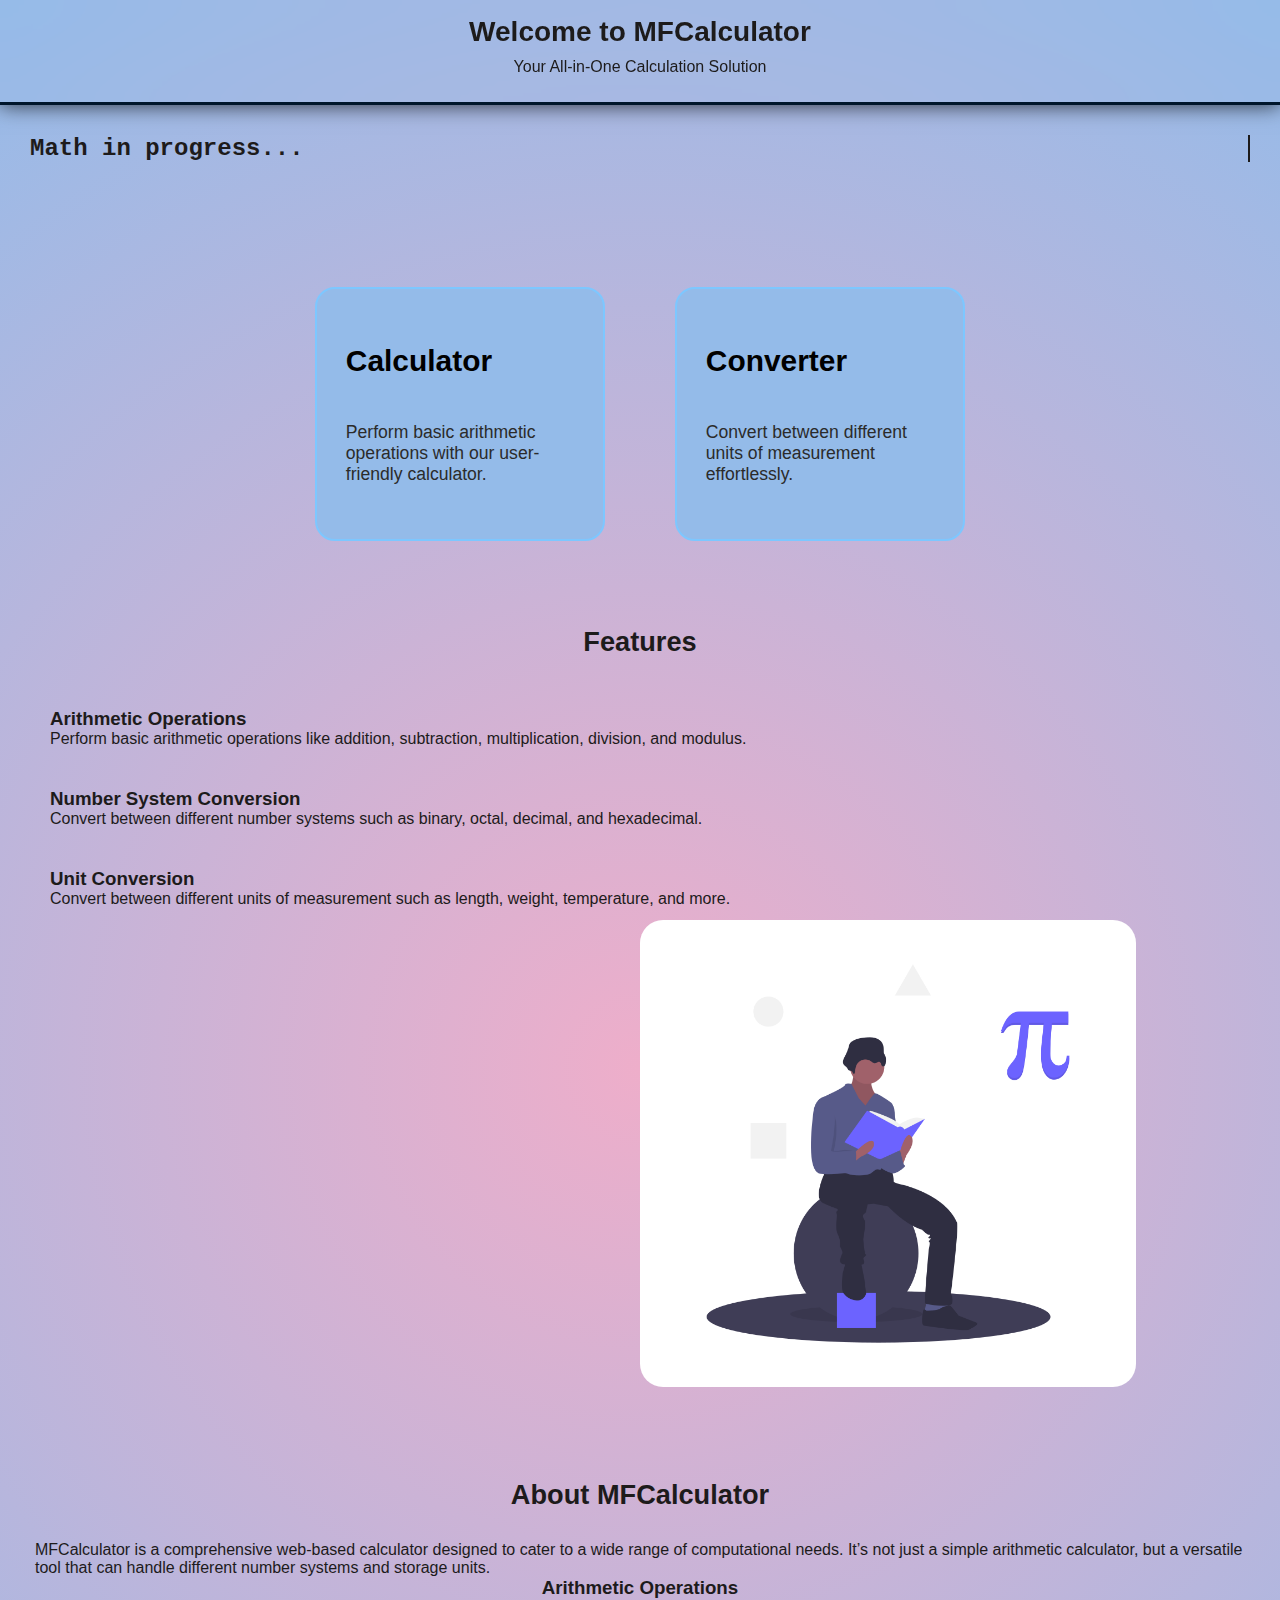
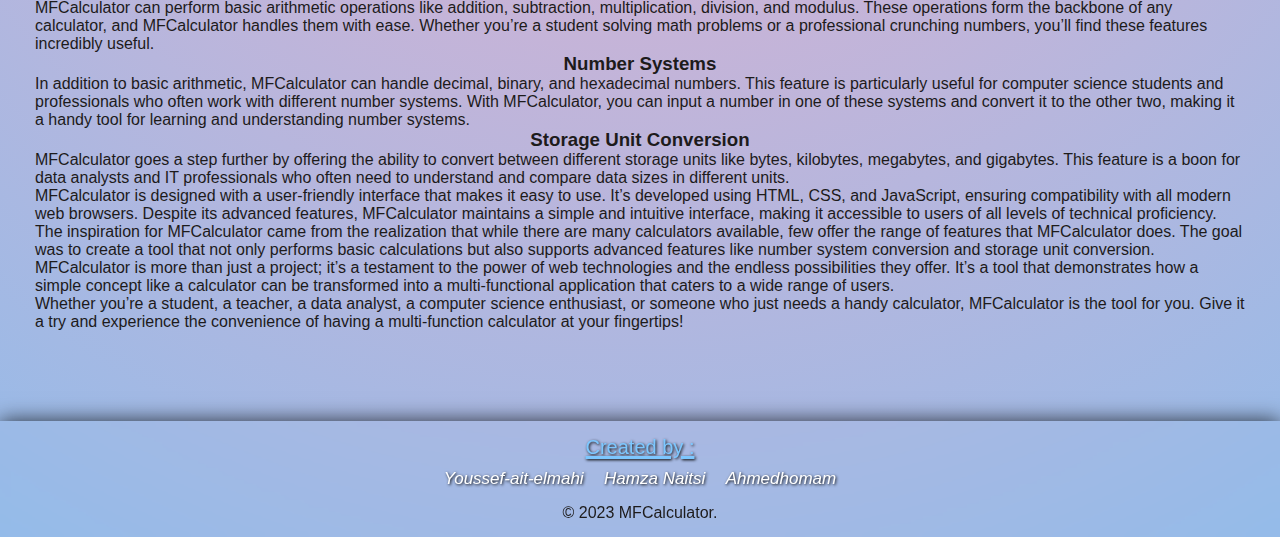
<file: index.html>
<!DOCTYPE html>
<html lang="en">
<head>
    <meta charset="UTF-8">
    <meta name="viewport" content="width=device-width, initial-scale=1.0">
    <meta name="msvalidate.01" content="D46DB8981D378E76984109F26022AD57" />
    <link rel="stylesheet" href="styles/style.css">
    <link rel="icon" href="icons/mfcicon.png">
    <link rel="stylesheet" href="https://fonts.googleapis.com/css2?family=Material+Symbols+Outlined:opsz,wght,FILL,GRAD@20..48,100..700,0..1,-50..200" />
    <title>MFCalculator</title>
</head>
<body>
    <header class="header">
        <h1 class="header-title">Welcome to MFCalculator</h1>
        <p class="header-subtitle">Your All-in-One Calculation Solution</p>
    </header>

    <main class="main">
        <div class="typewriter">Hello, world!</div>
        <section class="features">
            <div class="card">
                <div class="card-details">
                  <p class="text-title">Calculator</p>
                  <p class="text-body">Perform basic arithmetic operations with our user-friendly calculator.</p>
                </div>
                <a href="calculator.html" class="card-button">Go to Calculator</a>
              </div>
              <div class="card">
                <div class="card-details">
                  <p class="text-title">Converter</p>
                  <p class="text-body">Convert between different units of measurement effortlessly.</p>
                </div>
                <a href="converter.html" class="card-button">Go to Converter</a>
              </div>
        </section>
        <section id="features-2">
            <h2 class="title-fea">Features</h2>
            
            <div class="feature">
                <h3>Arithmetic Operations </h3>
                <p>Perform basic arithmetic operations like addition, subtraction, multiplication, division, and modulus.</p>
            </div>
            
            <div class="feature">
                <h3>Number System Conversion</h3>
                <p>Convert between different number systems such as binary, octal, decimal, and hexadecimal.</p>
            </div>
            <div class="feature">
                <h3>Unit Conversion</h3>
                <p>Convert between different units of measurement such as length, weight, temperature, and more.</p>
                <img class="img" src="icons/math.png" alt="math">
            </div>


            
        </section>
        <section class="about">
            <h2 class="about-title">About MFCalculator</h2>
            <p>MFCalculator is a comprehensive web-based calculator designed to cater to a wide range of computational needs. It’s not just a simple arithmetic calculator, but a versatile tool that can handle different number systems and storage units.</p>
            
            <h3>Arithmetic Operations</h3>
            <p>MFCalculator can perform basic arithmetic operations like addition, subtraction, multiplication, division, and modulus. These operations form the backbone of any calculator, and MFCalculator handles them with ease. Whether you’re a student solving math problems or a professional crunching numbers, you’ll find these features incredibly useful.</p>
            
            <h3>Number Systems</h3>
            <p>In addition to basic arithmetic, MFCalculator can handle decimal, binary, and hexadecimal numbers. This feature is particularly useful for computer science students and professionals who often work with different number systems. With MFCalculator, you can input a number in one of these systems and convert it to the other two, making it a handy tool for learning and understanding number systems.</p>
            
            <h3>Storage Unit Conversion</h3>
            <p>MFCalculator goes a step further by offering the ability to convert between different storage units like bytes, kilobytes, megabytes, and gigabytes. This feature is a boon for data analysts and IT professionals who often need to understand and compare data sizes in different units.</p>
            
            <p>MFCalculator is designed with a user-friendly interface that makes it easy to use. It’s developed using HTML, CSS, and JavaScript, ensuring compatibility with all modern web browsers. Despite its advanced features, MFCalculator maintains a simple and intuitive interface, making it accessible to users of all levels of technical proficiency.</p>
            
            <p>The inspiration for MFCalculator came from the realization that while there are many calculators available, few offer the range of features that MFCalculator does. The goal was to create a tool that not only performs basic calculations but also supports advanced features like number system conversion and storage unit conversion.</p>
            
            <p>MFCalculator is more than just a project; it’s a testament to the power of web technologies and the endless possibilities they offer. It’s a tool that demonstrates how a simple concept like a calculator can be transformed into a multi-functional application that caters to a wide range of users.</p>
            
            <p>Whether you’re a student, a teacher, a data analyst, a computer science enthusiast, or someone who just needs a handy calculator, MFCalculator is the tool for you. Give it a try and experience the convenience of having a multi-function calculator at your fingertips!</p>
        </section>
        </section>
    </main>

    <footer class="footer">
        <div class="p-f">
            <p class="footer-created">Created by :</p>
            <a class="footer-link" href="https://github.com/youssef-ait-elmahi" target="_blank" rel="noopener noreferrer">Youssef-ait-elmahi</a>
            <a class="footer-link" href="https://github.com/h01nait" target="_blank" rel="noopener noreferrer">Hamza Naitsi</a>
            <a class="footer-link" href="https://github.com/Ahmedkel" target="_blank" rel="noopener noreferrer">Ahmedhomam</a>
        </div>
            <span class="cr">
                © 2023 MFCalculator.
              </span>
    </footer>
    <script src="scripts/index.js"></script>
</body>
</html>
</file>
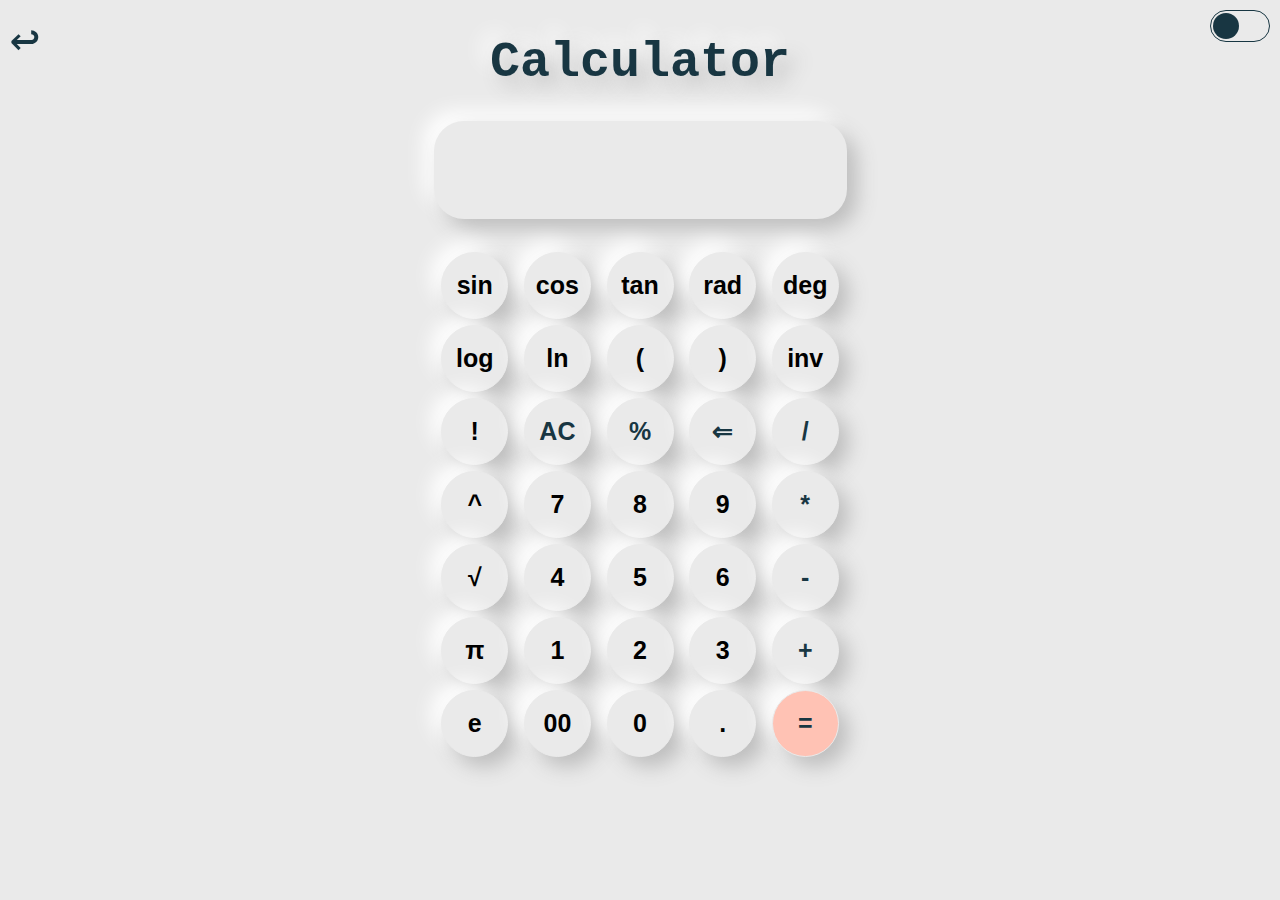
<file: calculator.html>
<!DOCTYPE html>
<html lang="en">
<head>
    <meta charset="UTF-8">
    <meta name="viewport" content="width=device-width, initial-scale=1.0">
    <title>MFCalculator</title>
    <link rel="icon" href="icons/mfcicon.png">
    <link id="theme" rel="stylesheet" href="styles/calculator.css">
    <link rel="stylesheet" href="https://fonts.googleapis.com/css2?family=Material+Symbols+Outlined:opsz,wght,FILL,GRAD@20..48,100..700,0..1,-50..200" />
</head>
<body>
    <header>
        <h1 class="calculator-title">Calculator</h1>
        <a href="index.html" class="back-link">↩</a>
        <button id="toggle" class="theme-toggle"></button>
    </header>
    <main>
        <div id="result" class="calculator-result"></div>
        <section class="p-button">
            <div>
                <button class="button" id="sin">sin</button>
                <button class="button" id="cos">cos</button>
                <button class="button" id="tan">tan</button>
                <button class="button" id="rad">rad</button>
                <button class="button" id="deg">deg</button>
            </div>
            <div>
                <button class="button" id="log">log</button>
                <button class="button" id="ln">ln</button>
                <button class="button" id="open-brac">(</button>
                <button class="button" id="close-brac">)</button>
                <button class="button" id="inv">inv</button>
            </div>
            <div>
                <button class="button" id="factorial">!</button>
                <button class="button" id="clear" onclick="clearCalculator()">AC</button>
                <button class="button" id="modulo">%</button>
                <button class="button" id="delete">⇐</button>
                <button class="button" id="divide">/</button>
            </div>
            <div>
                <button class="button" id="pow">^</button>
                <button class="button" id="7">7</button>
                <button class="button" id="8">8</button>
                <button class="button" id="9">9</button>
                <button class="button" id="multiply">*</button>
            </div>
            <div>
                <button class="button" id="square-root">√</button>
                <button class="button" id="4">4</button>
                <button class="button" id="5">5</button>
                <button class="button" id="6">6</button>
                <button class="button" id="minus">-</button>
            </div>
            <div>
                <button class="button" id="pi">π</button>
                <button class="button" id="1">1</button>
                <button class="button" id="2">2</button>
                <button class="button" id="3">3</button>
                <button class="button" id="plus">+</button>
            </div>
            <div>
                <button class="button" id="e">e</button>
                <button class="button" id="00">00</button>
                <button class="button" id="0">0</button>
                <button class="button" id="dot">.</button>
                <button class="button" id="equal">=</button>
            </div>
        </section>
    </main>
    <script src="scripts/script.js"></script>
</body>
</html>
</file>
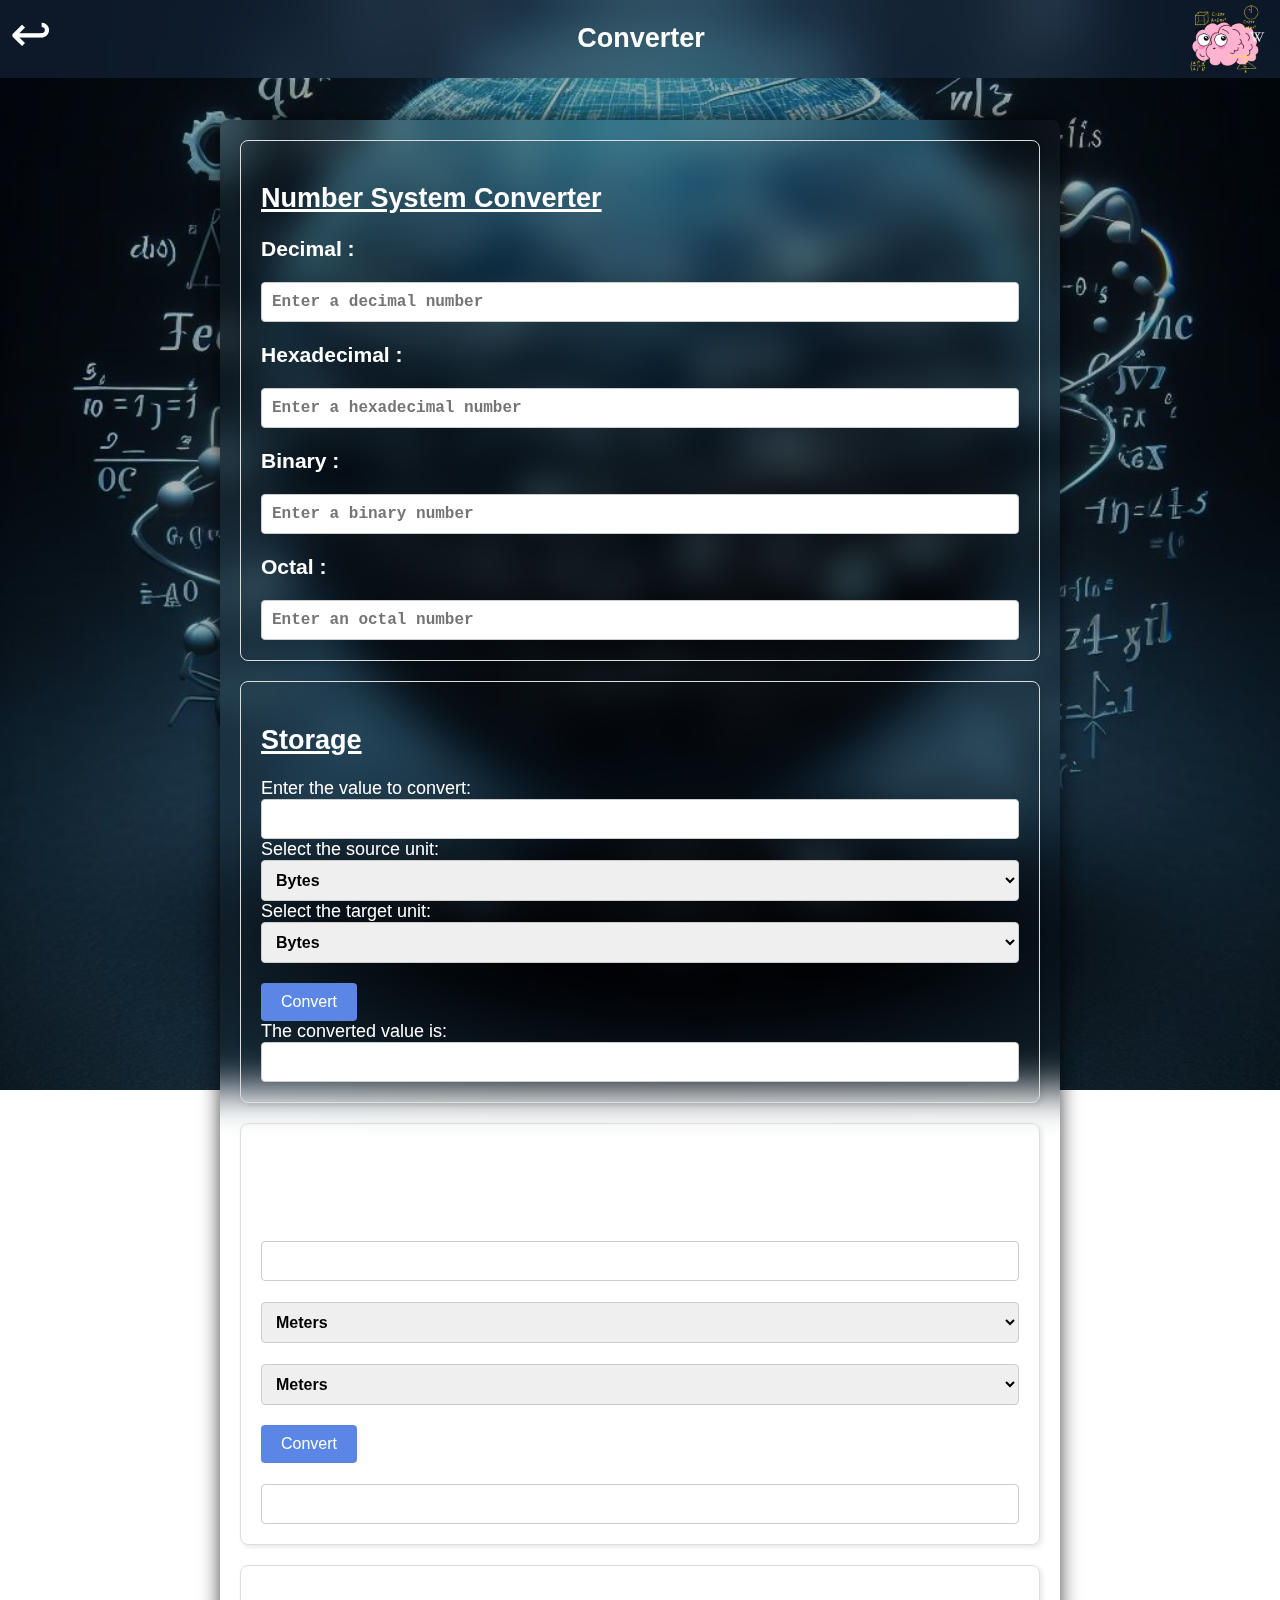
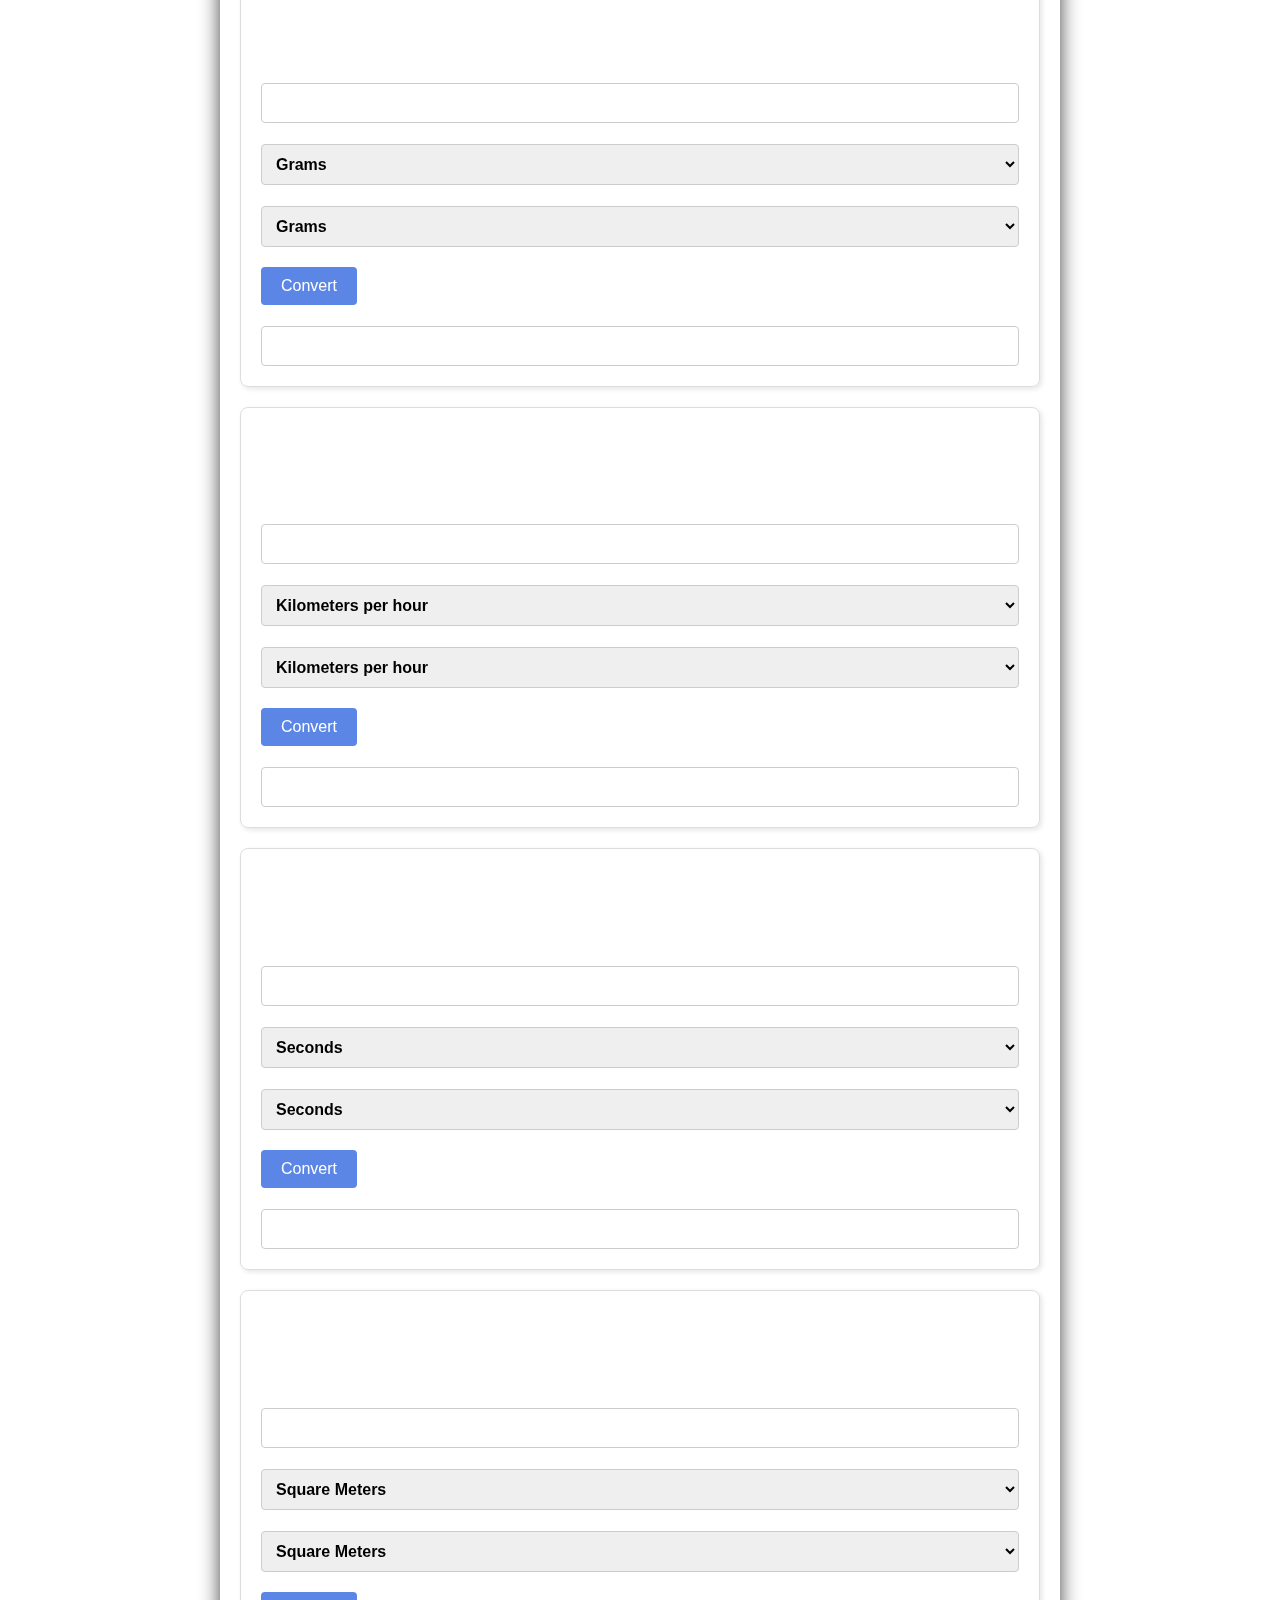
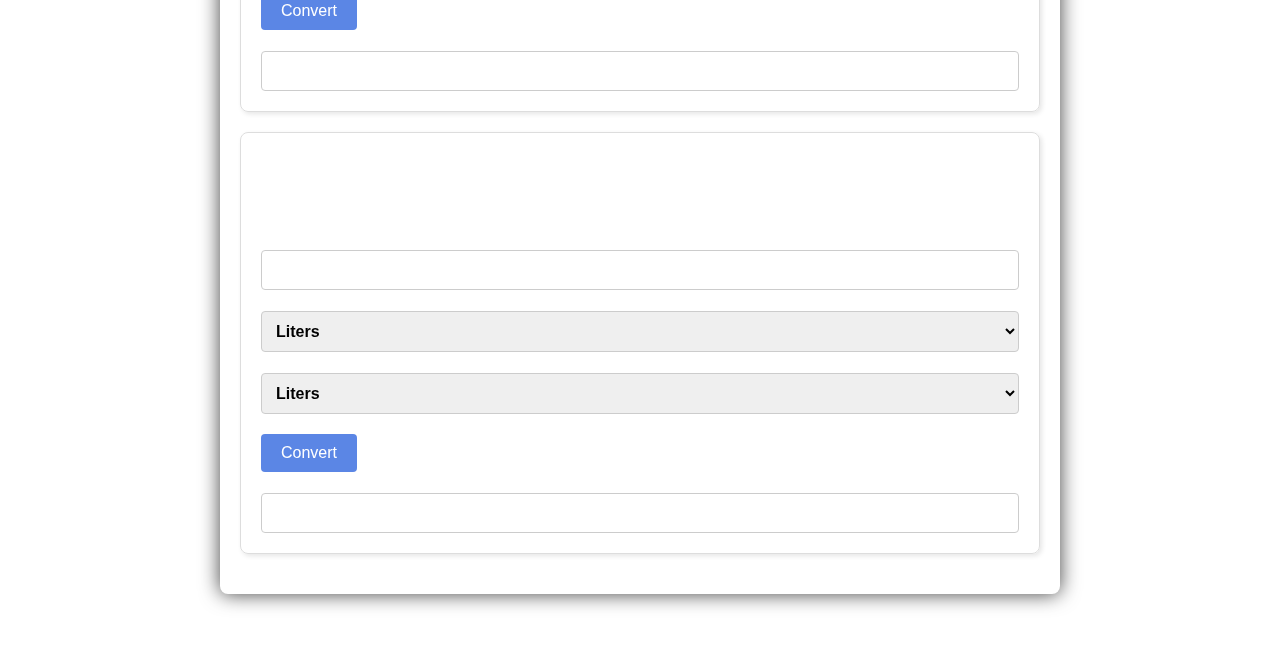
<file: converter.html>
<!DOCTYPE html>
  <html lang="en">
  <head>
      <meta charset="UTF-8">
      <meta name="viewport" content="width=device-width, initial-scale=1.0">
      <title>MFCalculator</title>
      <link rel="icon" href="icons/mfcicon.png">
      <link id="theme" rel="stylesheet" href="styles/converter.css">
  </head>
  <body>
      <header class="converter-header">
          <h2 class="converter-title">Converter</h2>
          <a href="index.html" class="converter-back">↩</a>
          <img class="cute-brain" src="icons/giphy.gif" alt="cute-brain">
      </header>
      <main class="converter-main">
          <section class="converter-section">
            <article class="converter-article p-parent">
                  <h2 class="converter-subtitle">Number System Converter</h2>
                  <div>
                      <h3><b>Decimal :</b></h3>
                      <input class="converter-input" id="dec" type="number" placeholder="Enter a decimal number">
                  </div>
                  <div>
                      <h3><b>Hexadecimal :</b></h3>
                      <input class="converter-input" id="hex" type="text" placeholder="Enter a hexadecimal number" pattern="[A-Fa-f0-9]+">
                  </div>
                  <div>
                      <h3><b>Binary :</b></h3>
                      <input class="converter-input" id="bin" type="text" placeholder="Enter a binary number" pattern="[0-1]+">
                  </div>
                  <div>
                      <h3><b>Octal :</b></h3>
                      <input class="converter-input" id="oct" type="text" placeholder="Enter an octal number" pattern="[0-7]+">
                  </div>
              </article>
              <article class="converter-article">
                    <h2 class="converter-subtitle">Storage</h2>
                    <div>
                      <label for="input">Enter the value to convert:</label>
                      <input class="converter-input" id="input" type="number">
                    </div>
                    <div>
                      <label for="source">Select the source unit:</label>
                      <select class="converter-select" id="source">
                        <option value="bytes">Bytes</option>
                        <option value="kB">Kilobytes</option>
                        <option value="MB">Megabytes</option>
                        <option value="GB">Gigabytes</option>
                        <option value="TB">Terabytes</option>
                      </select>
                    </div>
                    <div>
                      <label for="target">Select the target unit:</label>
                      <select class="converter-select" id="target">
                        <option value="bytes">Bytes</option>
                        <option value="kB">Kilobytes</option>
                        <option value="MB">Megabytes</option>
                        <option value="GB">Gigabytes</option>
                        <option value="TB">Terabytes</option>
                      </select>
                    </div>
                    <div>
                      <button class="converter-button" id="convert">Convert</button>
                    </div>
                    <div>
                      <label for="output">The converted value is:</label>
                      <input class="converter-input" id="output" type="number" readonly>
                  </div>
              </article>
  
              <article class="converter-article">
                <h2>Length Converter</h2>
                <div>
                    <label for="length">Enter the length to convert:</label>
                    <input class="converter-input" id="length" type="number">
                </div>
                <div>
                    <label for="lengthSource">Select the source unit:</label>
                    <select class="converter-select" id="lengthSource">
                      <option value="meters">Meters</option>
                      <option value="kilometers">Kilometers</option>
                      <option value="miles">Miles</option>
                      <option value="yards">Yards</option>
                      <option value="feet">Feet</option>
                      <option value="inches">Inches</option>
                    </select>
                </div>
                <div>
                    <label for="lengthTarget">Select the target unit:</label>
                    <select class="converter-select" id="lengthTarget">
                      <option value="meters">Meters</option>
                      <option value="kilometers">Kilometers</option>
                      <option value="miles">Miles</option>
                      <option value="yards">Yards</option>
                      <option value="feet">Feet</option>
                      <option value="inches">Inches</option>
                    </select>
                </div>
                <div>
                    <button class="converter-button" id="convertLength">Convert</button>
                </div>
                <div>
                    <label for="lengthOutput">The converted length is:</label>
                    <input class="converter-input" id="lengthOutput" type="number" readonly>
                </div>
            </article>

            <!-- Weight Converter -->
            <article class="converter-article">
                <h2>Weight Converter</h2>
                <div>
                    <label for="weight">Enter the weight to convert:</label>
                    <input class="converter-input" id="weight" type="number">
                </div>
                <div>
                    <label for="weightSource">Select the source unit:</label>
                    <select class="converter-select" id="weightSource">
                      <option value="grams">Grams</option>
                      <option value="kilograms">Kilograms</option>
                      <option value="ounces">Ounces</option>
                      <option value="pounds">Pounds</option>
                      <option value="stones">Stones</option>
                    </select>
                </div>
                <div>
                    <label for="weightTarget">Select the target unit:</label>
                    <select class="converter-select" id="weightTarget">
                      <option value="grams">Grams</option>
                      <option value="kilograms">Kilograms</option>
                      <option value="ounces">Ounces</option>
                      <option value="pounds">Pounds</option>
                      <option value="stones">Stones</option>
                    </select>
                </div>
                <div>
                    <button class="converter-button" id="convertWeight">Convert</button>
                </div>
                <div>
                    <label for="weightOutput">The converted weight is:</label>
                    <input class="converter-input" id="weightOutput" type="number" readonly>
                </div>
            </article>

            <!-- Speed Converter -->
            <article class="converter-article">
                <h2>Speed Converter</h2>
                <div>
                    <label for="speed">Enter the speed to convert:</label>
                    <input class="converter-input" id="speed" type="number">
                </div>
                <div>
                    <label for="speedSource">Select the source unit:</label>
                    <select class="converter-select" id="speedSource">
                      <option value="kph">Kilometers per hour</option>
                      <option value="mph">Miles per hour</option>
                      <option value="mps">Meters per second</option>
                      <option value="fps">Feet per second</option>
                    </select>
                </div>
                <div>
                    <label for="speedTarget">Select the target unit:</label>
                    <select class="converter-select" id="speedTarget">
                      <option value="kph">Kilometers per hour</option>
                      <option value="mph">Miles per hour</option>
                      <option value="mps">Meters per second</option>
                      <option value="fps">Feet per second</option>
                    </select>
                </div>
                <div>
                    <button class="converter-button" id="convertSpeed">Convert</button>
                </div>
                <div>
                    <label for="speedOutput">The converted speed is:</label>
                    <input class="converter-input" id="speedOutput" type="number" readonly>
                </div>
            </article>

            <!-- Time Converter -->
            <article class="converter-article">
                <h2>Time Converter</h2>
                <div>
                    <label for="time">Enter the time to convert:</label>
                    <input class="converter-input" id="time" type="number">
                </div>
                <div>
                    <label for="timeSource">Select the source unit:</label>
                    <select class="converter-select" id="timeSource">
                      <option value="seconds">Seconds</option>
                      <option value="minutes">Minutes</option>
                      <option value="hours">Hours</option>
                      <option value="days">Days</option>
                      <option value="weeks">Weeks</option>
                      <option value="months">Months</option>
                      <option value="years">Years</option>
                    </select>
                </div>
                <div>
                    <label for="timeTarget">Select the target unit:</label>
                    <select class="converter-select" id="timeTarget">
                      <option value="seconds">Seconds</option>
                      <option value="minutes">Minutes</option>
                      <option value="hours">Hours</option>
                      <option value="days">Days</option>
                      <option value="weeks">Weeks</option>
                      <option value="months">Months</option>
                      <option value="years">Years</option>
                    </select>
                </div>
                <div>
                    <button class="converter-button" id="convertTime">Convert</button>
                </div>
                <div>
                    <label for="timeOutput">The converted time is:</label>
                    <input class="converter-input" id="timeOutput" type="number" readonly>
                </div>
            </article>

            <!-- Currency Converter -->
            <!-- <article class="converter-article">
                <h2>Currency Converter</h2>
                <div>
                    <label for="currency">Enter the amount to convert:</label>
                    <input class="converter-input" id="currency" type="number">
                </div>
                <div>
                    <label for="currencySource">Select the source currency:</label>
                    <select class="converter-select" id="currencySource"> -->
                      <!-- Add your currency options here -->
                    <!-- </select>
                </div>
                <div>
                    <label for="currencyTarget">Select the target currency:</label>
                    <select class="converter-select" id="currencyTarget"> -->
                      <!-- Add your currency options here -->
                    <!-- </select>
                </div>
                <div>
                    <button class="converter-button" id="convertCurrency">Convert</button>
                </div>
                <div>
                    <label for="currencyOutput">The converted amount is:</label>
                    <input class="converter-input" id="currencyOutput" type="number" readonly>
                </div>
            </article> -->

            <!-- Area Converter -->
            <article class="converter-article">
                <h2>Area Converter</h2>
                <div>
                    <label for="area">Enter the area to convert:</label>
                    <input class="converter-input" id="area" type="number">
                </div>
                <div>
                    <label for="areaSource">Select the source unit:</label>
                    <select class="converter-select" id="areaSource">
                      <option value="sqMeters">Square Meters</option>
                      <option value="sqKilometers">Square Kilometers</option>
                      <option value="sqMiles">Square Miles</option>
                      <option value="acres">Acres</option>
                      <option value="hectares">Hectares</option>
                    </select>
                </div>
                <div>
                    <label for="areaTarget">Select the target unit:</label>
                    <select class="converter-select" id="areaTarget">
                      <option value="sqMeters">Square Meters</option>
                      <option value="sqKilometers">Square Kilometers</option>
                      <option value="sqMiles">Square Miles</option>
                      <option value="acres">Acres</option>
                      <option value="hectares">Hectares</option>
                    </select>
                </div>
                <div>
                    <button class="converter-button" id="convertArea">Convert</button>
                </div>
                <div>
                    <label for="areaOutput">The converted area is:</label>
                    <input class="converter-input" id="areaOutput" type="number" readonly>
                </div>
            </article>

            <!-- Volume Converter -->
            <article class="converter-article">
                <h2>Volume Converter</h2>
                <div>
                    <label for="volume">Enter the volume to convert:</label>
                    <input class="converter-input" id="volume" type="number">
                </div>
                <div>
                  <label for="volumeSource">Select the source unit:</label>
                  <select class="converter-select" id="volumeSource">
                    <option value="liters">Liters</option>
                    <option value="milliliters">Milliliters</option>
                    <option value="cubicMeters">Cubic Meters</option>
                    <option value="cubicFeet">Cubic Feet</option>
                    <option value="gallons">Gallons</option>
                    <option value="pints">Pints</option>
                  </select>
                  </div>
                  <div>
                      <label for="volumeTarget">Select the target unit:</label>
                      <select class="converter-select" id="volumeTarget">
                        <option value="liters">Liters</option>
                        <option value="milliliters">Milliliters</option>
                        <option value="cubicMeters">Cubic Meters</option>
                        <option value="cubicFeet">Cubic Feet</option>
                        <option value="gallons">Gallons</option>
                        <option value="pints">Pints</option>
                      </select>
                  </div>
                  <div>
                      <button class="converter-button" id="convertVolume">Convert</button>
                  </div>
                  <div>
                      <label for="volumeOutput">The converted volume is:</label>
                      <input class="converter-input" id="volumeOutput" type="number" readonly>
                  </div>
              </article>
            </section>
        </main>
        <script src="scripts/converter.js"></script>
    </body>
    </html>
</file>
<file: styles/calculator.css>
:root {
  --background-color: #eaeaea;
  --text-color: #eaeaea;
  --primary-color: #183642;
  --button-bg-color: #eaeaea;
  --button-border-color: #eaeaea;
  --button-text-color: #183642;
  --button-shadow-color: #bebebe;
  --result-bg-color: #eaeaea;
  --result-text-color: #183642;
  --result-shadow-color: #bebebe;
  --equal-bg-color: #ffc2b4;
  --main-bg-color: #eaeaea;
  --symbol-bg-color: #eaeaea;
  --symbol-text-color: #183642;
  --hover-bg-gradient-start: #cacaca;
  --hover-bg-gradient-end: #f0f0f0;
  --active-bg-color: #e0e0e0;
  --active-shadow-color: #bebebe;
}

/* Use variables in your styles */
body {
  background-color: var(--background-color);
  color: var(--text-color);
  text-align: center;
  font-family: 'Courier New', Courier, monospace;
}

.calculator-title {
  font-size: 50px;
  margin-bottom: 30px;
  color: var(--primary-color);
  text-shadow: 10px 10px 20px var(--button-shadow-color), -10px -10px 20px #ffffff;
}

.button {
  width: 67px;
  height: 67px;
  background-color: var(--button-bg-color);
  border: 1px solid var(--button-border-color);
  border-radius: 100px;
  padding: 7px;
  margin: 3px;
  font-size: 25px;
  font-weight: bold;
  cursor: pointer;
  box-shadow: 10px 10px 20px var(--button-shadow-color), -10px -10px 20px #ffffff;
}

.calculator-result {
  background-color: var(--result-bg-color);
  height: 90px;
  width: 405px;
  padding: 4px;
  color: var(--result-text-color);
  border-radius: 50%;
  background: var(--result-bg-color);
  box-shadow: 10px 10px 20px var(--result-shadow-color), -10px -10px 20px #ffffff;
  border-radius: 30px;
  text-align: center;
  margin-bottom: 30px;
  font-size: 28px;
  overflow: hidden;
  overflow-wrap: break-word;
  font-weight: bold;
  overflow-y: scroll;
}

#equal {
  background-color: var(--equal-bg-color);
  color: var(--primary-color);
}

main {
  display: flex;
  flex-direction: column;
  justify-content: center;
  align-items: center;
}

#plus,
#minus,
#multiply,
#divide,
#modulo,
#clear,
#delete {
  background-color: var(--button-bg-color);
  color: var(--button-text-color);
}

.material-symbols-outlined {
  font-variation-settings: 'FILL' 0, 'wght' 900, 'GRAD' 0, 'opsz' 24;
}

.button:hover {
  background: linear-gradient(145deg, var(--hover-bg-gradient-start), var(--hover-bg-gradient-end));
  box-shadow: 10px 10px 20px var(--button-shadow-color), -10px -10px 20px #ffffff;
}

#delete:hover,
#equal:hover,
#clear:hover,
#plus:hover,
#minus:hover,
#multiply:hover,
#divide:hover,
#modulo:hover {
  background: linear-gradient(145deg, var(--hover-bg-gradient-start), var(--hover-bg-gradient-end));
  box-shadow: 10px 10px 20px var(--button-shadow-color), -10px -10px 20px #ffffff;
}

#result::-webkit-scrollbar {
  display: none;
}

#delete:active,
#equal:active,
#clear:active,
#plus:active,
#minus:active,
#multiply:active,
#divide:active,
#modulo:active {
  background: var(--active-bg-color);
  box-shadow: inset 10px 10px 20px var(--active-shadow-color), inset -10px -10px 20px #ffffff;
}

.button:active {
  background: var(--active-bg-color);
  box-shadow: inset 10px 10px 20px var(--active-shadow-color), inset -10px -10px 20px #ffffff;
}

/* Media queries for responsiveness */
@media (max-width: 768px) {
  .calculator-title {
    font-size: 36px;
  }

  .button {
    width: 60px;
    height: 60px;
    font-size: 24px;
  }

  .calculator-result {
    width: 300px;
    font-size: 24px;
  }
}

/* Define a class for the button */
.theme-toggle {
  position: absolute;
  top: 10px;
  right: 10px;
  width: 60px;
  height: 32px;
  background-color: var(--button-bg-color);
  border-radius: 30px;
  border: 1px solid var(--button-text-color);
  cursor: pointer;
  transition: 0.4s;
}

/* Define a class for the switch inside the button */
.theme-toggle::before {
  content: "";
  position: absolute;
  top: 2px;
  left: 2px;
  width: 26px;
  height: 26px;
  background-color: var(--button-text-color);
  border-radius: 50%;
  transition: 0.4s;
}

/* Move the switch to the right when the button is clicked */
.theme-toggle.active::before {
  transform: translateX(30px);
}

.back-link {
  position: absolute;
  top: 10px;
  left: 10px;
  font-size: 50px;
  cursor: pointer;
  text-decoration: none;
  color: var(--primary-color);
}

.button.toggled {
  background-color: #90ff55; /* change this to your preferred color */
}
</file>
<file: styles/converter.css>
body {
  font-family: 'Segoe UI', Tahoma, Geneva, Verdana, sans-serif;
  background: url(../icons/3-bg.jpg) no-repeat center center fixed;
  background-size: cover;
  margin: 0;
  padding-top: 70px;
  color: #ffffff;
  font-size: large;
}

.cute-brain {
  width: 80px;
  height: 80px;
  position: absolute;
  top: 0;
  right: 15px;
  z-index: 1;
}

.converter-header {
  background: rgba(23, 43, 70, 0.5);
  backdrop-filter: blur(30px);
  color: #ffffff;
  padding: 1px;
  text-align: center;
  position: fixed;
  top: 0;
  width: 100%;
  z-index: 2;
}

.converter-main {
  max-width: 800px;
  margin: 50px auto;
  padding: 20px;
  background-color: transparent;
  backdrop-filter: blur(20px);
  border-radius: 8px;
  box-shadow: 0px 0px 20px 0px rgba(0, 0, 0, 0.75);
}

.converter-article {
  border-radius: 8px;
  padding: 20px;
  margin-bottom: 20px;
  border: 1px solid #ddd;
  box-shadow: 2px 2px 5px rgba(0, 0, 0, 0.1);
}

.converter-subtitle {
  color: #ffffff;
  text-decoration: underline 3px;
}

.converter-input,
.converter-select {
  width: 100%;
  padding: 10px;
  border-radius: 4px;
  border: 1px solid #ccc;
  box-sizing: border-box;
  font-size: 16px;
  font-weight: 700;
}

.converter-button {
  background-color: #5b86e5;
  color: white;
  border: none;
  border-radius: 4px;
  padding: 10px 20px;
  text-align: center;
  text-decoration: none;
  display: inline-block;
  font-size: 16px;
  margin-top: 20px;
  cursor: pointer;
  transition: background-color 0.3s ease;
}

.converter-button:hover {
  background-color: #36d1dc;
}

.converter-back {
  position: absolute;
  top: 5px;
  left: 10px;
  font-size: 50px;
  cursor: pointer;
  text-decoration: none;
  color: var(--primary-color);
}

.converter-input {
  font-size: 16px;
  font-weight: 700;
  font-family: monospace;
}

.converter-select {
  font-size: 16px;
  font-weight: 700;
}
</file>
<file: styles/style.css>
/* styles/style.css */

/* Reset default styles */
* {
  box-sizing: border-box;
  margin: 0px;
  padding: 0;
}

/* Global styles */
body {
  background: rgb(238,174,202);
  background: radial-gradient(circle, rgba(238,174,202,1) 0%, #94bbe9 100%);
  font-family: Arial, sans-serif;
  color: #1d1b1b;
  scroll-behavior: smooth;
}

/* .char {
  position: absolute;
  font-size: 20px;
  font-family: Arial, sans-serif;
  color: white;
  animation: moveChar infinite linear;
  animation-duration: 20s;
  z-index: 1; */
  /* opacity: 0.5; */
  /* width: 50px; Set a specific width
  height: 50px; Set a specific height
} */

/* @keyframes moveChar {
  from {
    transform: translateY(-100vh);
  }
  to {
    transform: translateY(100vh);
  }
} */


.header {
  position: relative;
  background-color: transparent;
  backdrop-filter: blur(30px);
  padding: 16px;
  text-align: center;
  border-bottom: #00162b 3px solid;
  box-shadow: 0px 0px 20px 0px rgba(0, 0, 0, 0.75);
  z-index: 4;
  width: 100%;
}

.header-title {
  margin: 0;
  font-size: 28px;
}

.header-subtitle {
  margin: 10px 0;
}

.main {
  margin: 15px;
  padding: 15px; 
}

.features {
  display: flex;
  flex-wrap: wrap;
  justify-content: center;
  margin:50px 20px;
  padding-top: 40px;
}
.feature {
  /* display: flex; */
  flex-wrap: wrap;
  margin: 20px;
  padding-top: 20px;
}

.footer-link {
  color: white;
  text-decoration: none;
}

.footer {
  bottom: 0;
  width: 100%;
  background-color: transparent;
  backdrop-filter: blur(5px);
  padding: 15px 0;
  text-align: center;
  box-shadow: 0px 0px 20px 0px rgba(0, 0, 0, 0.75);
}

.footer-created {
  color: #7dc7ff;
  font-size: 20px;
  text-decoration: underline 3px;
  text-shadow: #000000 1px 1px 3px;
  padding-bottom: 10px;
}

.footer-link {
  font-style: italic;
  padding: 2px 8px;
  transition: 0.3s ease-out;
  font-size: 17px;
  text-shadow: #000000 1px 1px 3px;
}

.footer-link:hover {
  color: rgb(222, 79, 79);
}


/* Hide scrollbar for WebKit browsers */
::-webkit-scrollbar {
  display: none;
}

/* Hide scrollbar for IE, Edge, and Firefox */
html {
  scrollbar-width: none;
  -ms-overflow-style: none;
}

/* Typewriter animation styles */
.typewriter {
  font-family: 'Courier New', monospace;
  font-weight: bold;
  font-size: 24px;
  white-space: nowrap;
  overflow: hidden;
  border-right: 2px solid;
  animation: typing 2s steps(20) infinite alternate;}

/* Typing animation */
@keyframes typing {
  from {
      width: 0;
  }
  to {
      width: 250px;
  }
}

.card {
  width: 290px;
  height: 254px;
  border-radius: 20px;
  background: #94bbe9;
  position: relative;
  padding: 1.8rem;
  border: 2.5px solid #7dc7ff;
  transition: 0.5s ease-out;
  overflow: visible;
  margin: 35px;
 }
 
 .card-details {
  font-size: 1.1rem;
  color: black;
  height: 100%;
  gap: 2.5em;
  display: grid;
  place-content: center;
 }
 
 .card-button {
  transform: translate(-50%, 125%);
  width: 60%;
  border-radius: 1rem;
  border: 2.5px solid #101112 ;
  background-color: #005bf8;
  color: #fff;
  font-size: 1.1rem;
  padding: .6rem 1rem;
  position: absolute;
  left: 50%;
  bottom: 0;
  opacity: 0;
  transition: 0.3s ease-out;
text-decoration: none;
 }
 
 .text-body {
  color: rgb(43, 43, 43);
 }
 
 /*Text*/
 .text-title {
  font-size: 1.7em;
  font-weight: bold;
 }
 
 /*Hover*/
 .card:hover {
  border-color: #1b1b1c;
  box-shadow: 0 4px 18px 0 rgba(229, 229, 229, 0.25);
 }
 
 .card:hover .card-button {
  transform: translate(-50%, 50%);
  opacity: 1;
 }
 .img{
  position: relative;
  top: 2px;
  width: 40%;
  height: auto;
  border-radius: 23px;
  position: relative;
  margin-top: 10px;

 }
 .about{
  position: relative;
  display: flex;
  flex-wrap: wrap;
  justify-content: center;
  margin: 55px 0;
  padding: 5px;
 }
 .title-fea{
  font-size: 1.7rem;
  font-weight: bold;
  text-align: center;
  margin: 30px;
 }
 .about-title{
  font-size: 1.7rem;
  font-weight: bold;
  text-align: center;
  margin: 30px;
 }

 /* For devices with width greater than 600px */
@media only screen and (min-width: 600px) {
  .img {

      width: 42%; /* Adjust as needed */
      left: 50%;
  }
}

/* For devices with width less than or equal to 600px */
@media only screen and (max-width: 600px) {
  .img {
      width: 100%; /* Adjust as needed */
  }
}
.cr{
  position: relative;
  display: flex;
  flex-wrap: wrap;
  justify-content: center;
  margin-top: 15px;

}
</file>
